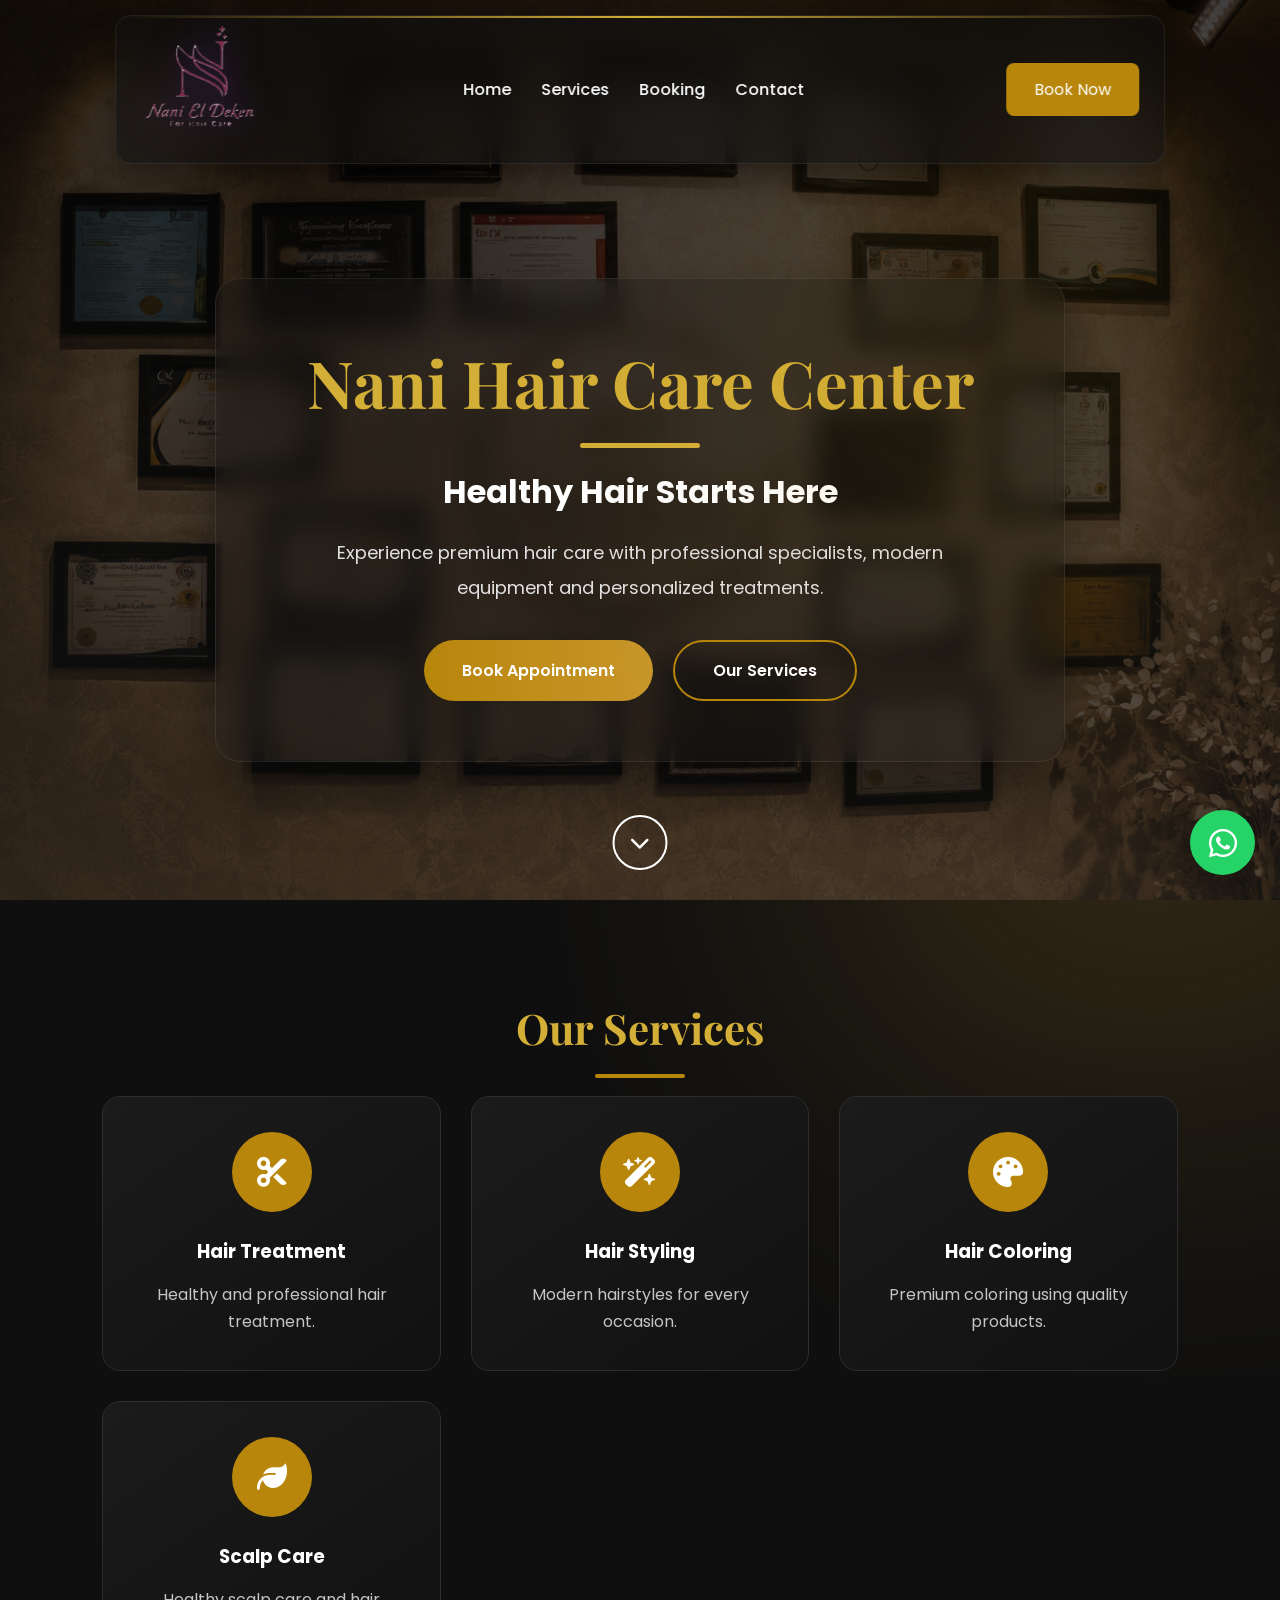
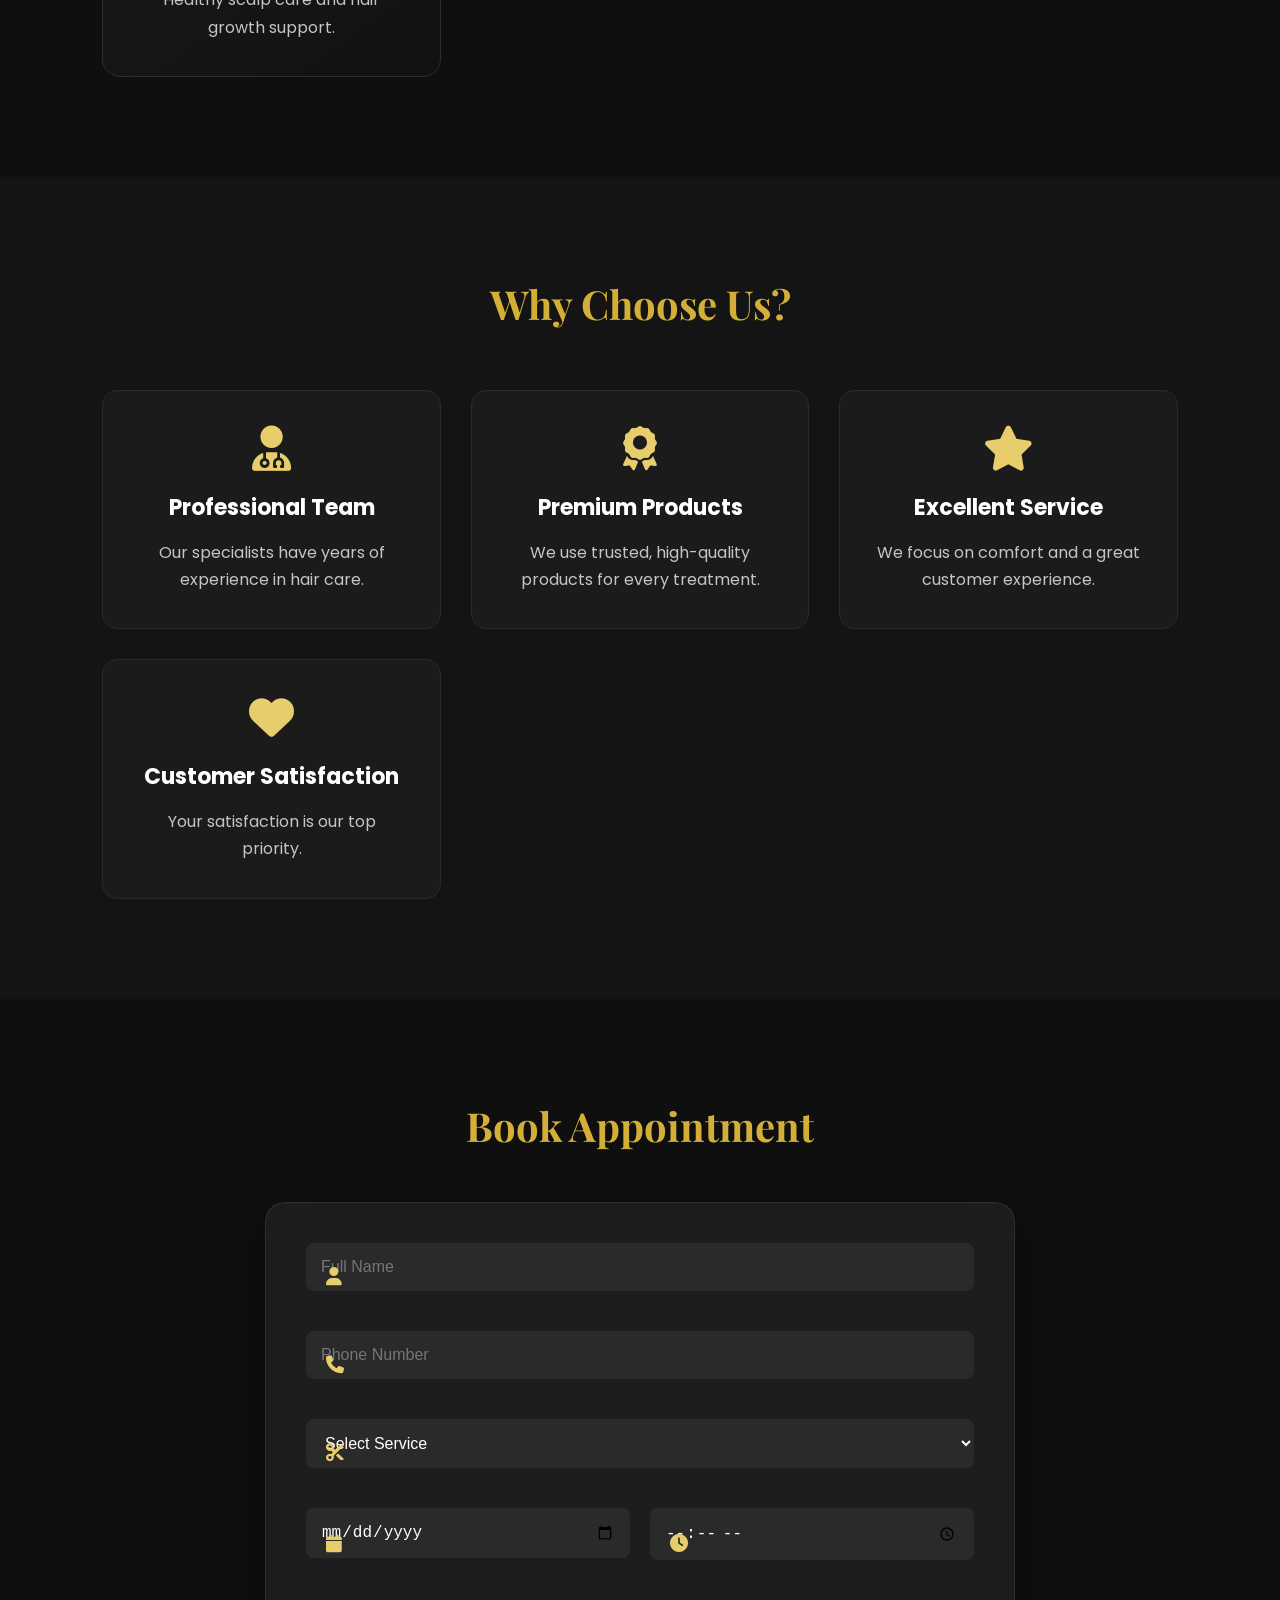
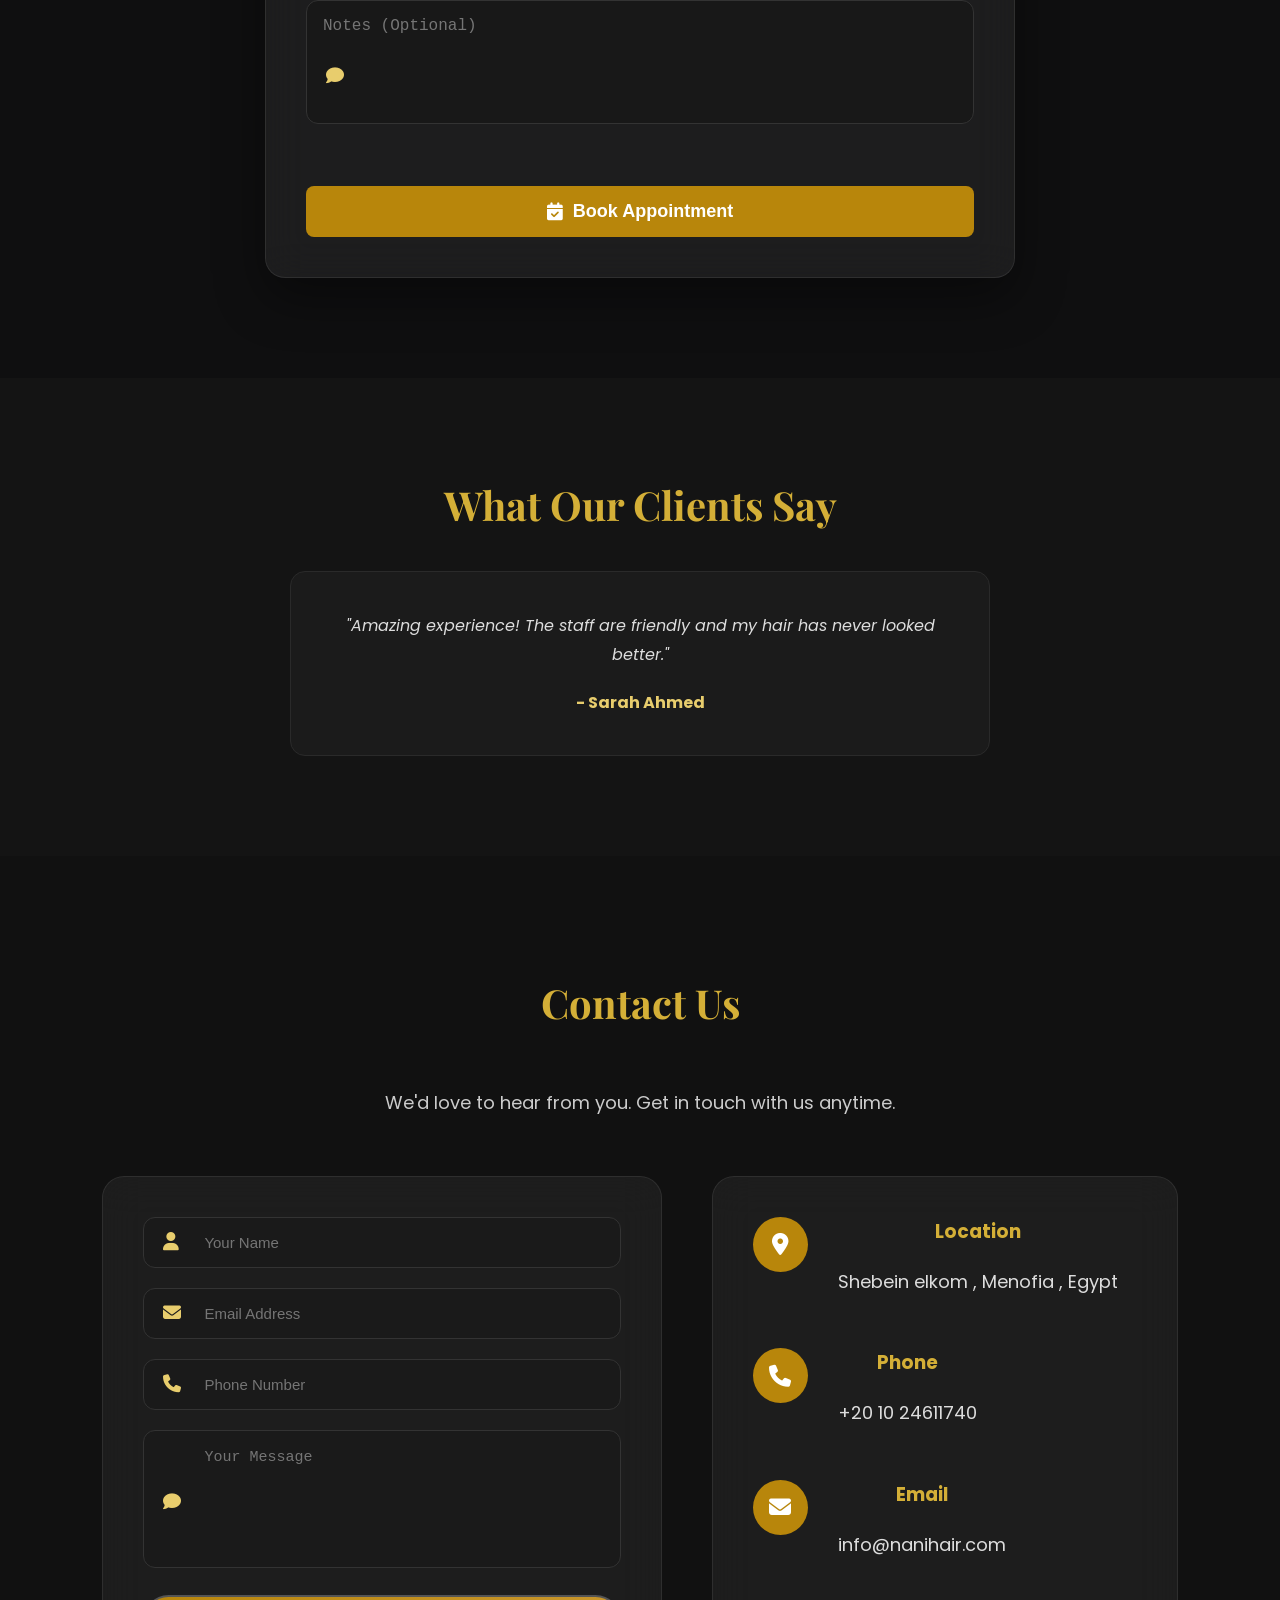
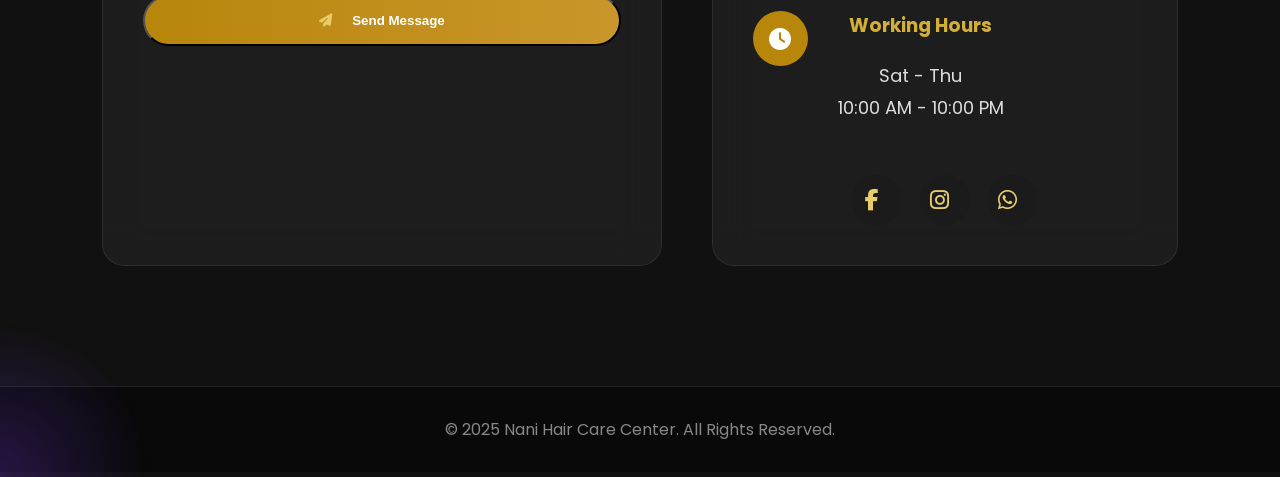
<file: index.html>
<!DOCTYPE html>
<html lang="en">

<head>

    <meta charset="UTF-8">

    <meta name="viewport" content="width=device-width, initial-scale=1.0">

    <meta name="description" content="Nani Hair Care Center in Shebein Elkom, Menofia - professional hair treatment, styling, coloring and scalp care with experienced specialists.">

    <meta property="og:title" content="Nani Hair Care Center">
    <meta property="og:description" content="Professional hair treatment, styling, coloring and scalp care with experienced specialists.">
    <meta property="og:type" content="website">
    <meta property="og:image" content="assets/images/logo.png">

    <link rel="icon" type="image/png" href="assets/images/logo.png">

    <title>Nani Hair Care Center</title>

    <!-- Google Font -->
    <link rel="preconnect" href="https://fonts.googleapis.com">
    <link rel="preconnect" href="https://fonts.gstatic.com" crossorigin>

    <link href="https://fonts.googleapis.com/css2?family=Poppins:wght@300;400;500;600;700;800&family=Playfair+Display:wght@500;600;700;800&display=swap" rel="stylesheet">

    <!-- Font Awesome -->
    <link rel="stylesheet"
        href="https://cdnjs.cloudflare.com/ajax/libs/font-awesome/6.7.2/css/all.min.css">

    <link rel="stylesheet" href="style.css">
<link href="https://unpkg.com/aos@2.3.4/dist/aos.css" rel="stylesheet">
</head>

<body>

    <!-- ================= Navbar ================= -->

    <header>

        <nav>
            <div class="top-line"></div>

            <div class="logo">

                <img src="assets/images/logo.png" alt="Logo">

            </div>

            <ul class="nav-links">

    <li><a href="#home">Home</a></li>

    <li><a href="#services">Services</a></li>

    <li><a href="#booking">Booking</a></li>

    <li><a href="#contact">Contact</a></li>

</ul>
            <a href="#booking" class="book-btn">
                Book Now
            </a>
<div class="menu-toggle">
    <i class="fa-solid fa-bars"></i>
</div>
        </nav>
        <div class="nav-overlay"></div>

    </header>

    <!-- ================= Hero ================= -->

    <section class="hero" id="home">

        <div class="overlay"></div>

        <div class="hero-content" data-aos="fade-up">

            <h1>Nani Hair Care Center</h1>

            <h3>Healthy Hair Starts Here</h3>

            <p>

                Experience premium hair care with professional specialists,
                modern equipment and personalized treatments.

            </p>

            <div class="hero-buttons">

    <a href="#booking" class="btn">
        Book Appointment
    </a>

    <a href="#services" class="btn btn-outline">
        Our Services
    </a>

</div>
        </div>

        <a href="#services" class="scroll-down">
    <i class="fa-solid fa-chevron-down"></i>
</a>

    </section>

    <!-- ================= Services ================= -->

    <section class="services" id="services">

        <h2>Our Services</h2>

        <div class="cards">

            <div class="card" data-aos="fade-up">

                <i class="fa-solid fa-scissors"></i>

                <h3>Hair Treatment</h3>

                <p>Healthy and professional hair treatment.</p>

            </div>

            <div class="card" data-aos="fade-up" data-aos-delay="100">

                <i class="fa-solid fa-wand-magic-sparkles"></i>

                <h3>Hair Styling</h3>

                <p>Modern hairstyles for every occasion.</p>

            </div>

            <div class="card" data-aos="fade-up" data-aos-delay="200">

                <i class="fa-solid fa-palette"></i>

                <h3>Hair Coloring</h3>

                <p>Premium coloring using quality products.</p>

            </div>

            <div class="card" data-aos="fade-up" data-aos-delay="300">

                <i class="fa-solid fa-leaf"></i>

                <h3>Scalp Care</h3>

                <p>Healthy scalp care and hair growth support.</p>

            </div>

        </div>

    </section>

    <!-- ================= Why Choose Us ================= -->

    <section class="why">

    <h2>Why Choose Us?</h2>

    <div class="why-container">

        <div class="why-box" data-aos="zoom-in">
            <i class="fa-solid fa-user-doctor"></i>
            <h3>Professional Team</h3>
            <p>Our specialists have years of experience in hair care.</p>
        </div>

        <div class="why-box" data-aos="zoom-in" data-aos-delay="100">
            <i class="fa-solid fa-award"></i>
            <h3>Premium Products</h3>
            <p>We use trusted, high-quality products for every treatment.</p>
        </div>

        <div class="why-box" data-aos="zoom-in" data-aos-delay="200">
            <i class="fa-solid fa-star"></i>
            <h3>Excellent Service</h3>
            <p>We focus on comfort and a great customer experience.</p>
        </div>

        <div class="why-box" data-aos="zoom-in" data-aos-delay="300">
            <i class="fa-solid fa-heart"></i>
            <h3>Customer Satisfaction</h3>
            <p>Your satisfaction is our top priority.</p>
        </div>

    </div>

</section>


    <!-- ================= Booking ================= -->

    <section class="booking" id="booking">

        <h2>Book Appointment</h2>

        <form id="bookingForm">

    <div class="input-group">
        <i class="fa-solid fa-user"></i>
        <label for="bookingName" class="sr-only">Full Name</label>
        <input id="bookingName" type="text" placeholder="Full Name" required>
    </div>

    <div class="input-group">
        <i class="fa-solid fa-phone"></i>
        <label for="bookingPhone" class="sr-only">Phone Number</label>
        <input id="bookingPhone" type="tel" placeholder="Phone Number" required>
    </div>

    <div class="input-group">
        <i class="fa-solid fa-scissors"></i>
        <label for="bookingService" class="sr-only">Select Service</label>
        <select id="bookingService" required>
            <option selected disabled>Select Service</option>
            <option>Hair Treatment</option>
            <option>Hair Transplant Consultation</option>
            <option>Scalp Analysis</option>
            <option>Hair Care Session</option>
        </select>
    </div>

    <div class="row">

        <div class="input-group">
            <i class="fa-solid fa-calendar"></i>
            <label for="bookingDate" class="sr-only">Date</label>
            <input id="bookingDate" type="date" required>
        </div>

        <div class="input-group">
            <i class="fa-solid fa-clock"></i>
            <label for="bookingTime" class="sr-only">Time</label>
            <input id="bookingTime" type="time" required>
        </div>

    </div>

    <div class="input-group">
        <i class="fa-solid fa-comment"></i>
        <label for="bookingNotes" class="sr-only">Notes (Optional)</label>
        <textarea id="bookingNotes" rows="5" placeholder="Notes (Optional)"></textarea>
    </div>

    <button class="btn" type="submit">
        <i class="fa-solid fa-calendar-check"></i>
        Book Appointment
    </button>

</form>

    </section>

    <!-- ================= Testimonials ================= -->

    <section class="testimonials">

        <h2>What Our Clients Say</h2>

        <div class="testimonial">

            <p>

                "Amazing experience! The staff are friendly and my hair has never looked better."

            </p>

            <h4>- Sarah Ahmed</h4>

        </div>

    </section>

    <!-- ================= Contact ================= -->

   <section class="contact" id="contact">

    <h2 class="section-title">Contact Us</h2>
    <p class="section-subtitle">
        We'd love to hear from you. Get in touch with us anytime.
    </p>

    <div class="contact-container">

        <!-- Contact Form -->
        <form class="contact-form" id="contactForm">

            <div class="input-group">
                <i class="fa-solid fa-user"></i>
                <label for="contactName" class="sr-only">Your Name</label>
                <input id="contactName" type="text" placeholder="Your Name" required>
            </div>

            <div class="input-group">
                <i class="fa-solid fa-envelope"></i>
                <label for="contactEmail" class="sr-only">Email Address</label>
                <input id="contactEmail" type="email" placeholder="Email Address" required>
            </div>

            <div class="input-group">
                <i class="fa-solid fa-phone"></i>
                <label for="contactPhone" class="sr-only">Phone Number</label>
                <input id="contactPhone" type="tel" placeholder="Phone Number">
            </div>

            <div class="input-group">
                <i class="fa-solid fa-comment"></i>
                <label for="contactMessage" class="sr-only">Your Message</label>
                <textarea id="contactMessage" rows="6" placeholder="Your Message"></textarea>
            </div>

            <button class="btn" type="submit">
                <i class="fa-solid fa-paper-plane"></i>
                Send Message
            </button>

        </form>

        <!-- Contact Info -->
        <div class="contact-details">

            <div class="info-box">
                <i class="fa-solid fa-location-dot"></i>
                <div>
                    <h3>Location</h3>
                    <p>Shebein elkom , Menofia , Egypt</p>
                </div>
            </div>

            <div class="info-box">
                <i class="fa-solid fa-phone"></i>
                <div>
                    <h3>Phone</h3>
                    <p>
    <a href="tel:+201024611740">
        +20 10 24611740
    </a>
</p>
                </div>
            </div>

            <div class="info-box">
                <i class="fa-solid fa-envelope"></i>
                <div>
                    <h3>Email</h3>
                    <p>info@nanihair.com</p>
                </div>
            </div>

            <div class="info-box">
                <i class="fa-solid fa-clock"></i>
                <div>
                    <h3>Working Hours</h3>
                    <p>Sat - Thu<br>10:00 AM - 10:00 PM</p>
                </div>
            </div>

            <div class="social-icons">

                <a href="https://www.facebook.com/NaniEldeken78/" target="_blank">
    <i class="fa-brands fa-facebook-f"></i>
</a>

                <a href="https://www.instagram.com/nani_eldeken_hair_care" target="_blank">
    <i class="fa-brands fa-instagram"></i>
</a>

                <a href="https://wa.me/201024611740">
                    <i class="fa-brands fa-whatsapp"></i>
                </a>

            </div>

        </div>

    </div>

</section>

    <!-- ================= Footer ================= -->

    <footer>

    <p>© 2025 Nani Hair Care Center. All Rights Reserved.</p>

</footer>

<!-- WhatsApp Button -->
<a href="https://wa.me/201024611740"
   class="whatsapp"
   target="_blank">

    <i class="fa-brands fa-whatsapp"></i>

</a>
<button id="topBtn">
    <i class="fa-solid fa-arrow-up"></i>
</button>

<script src="https://unpkg.com/aos@2.3.4/dist/aos.js"></script>

<div id="toast">

    <i class="fa-solid fa-circle-check"></i>

    <span>Appointment booked successfully!</span>

</div>

<script src="script.js"></script>

<div class="cursor-glow"></div>

</body>

</html>
</file>
<file: style.css>
/* ========================= */
/* General */
/* ========================= */

* {
    margin: 0;
    padding: 0;
    box-sizing: border-box;
}

html {
    scroll-behavior: smooth;
}

body {
    font-family: 'Poppins', sans-serif;
    background: #0F0F10;
    color: #fff;
}

a {
    text-decoration: none;
}

.hero-content h1,
.services h2,
.why h2,
.booking h2,
.testimonials h2,
.section-title {
    font-family: 'Playfair Display', serif;
}

ul {
    list-style: none;
}

/* ========================= */
/* Navbar */
/* ========================= */

nav {

    position: fixed;

    top: 15px;

    left: 50%;

    transform: translateX(-50%);

    width: 82%;

    max-width: 1200px;

    display: flex;

    justify-content: space-between;

    align-items: center;

    padding: 10px 25px;

    background: rgba(15, 15, 15, .6);

    backdrop-filter: blur(18px);

    border: 1px solid rgba(255, 255, 255, .08);

    border-radius: 16px;

    box-shadow: 0 10px 30px rgba(0, 0, 0, .4);

    z-index: 999;

}

.logo img {

    height: 120px;

    transition: .4s;

    filter: drop-shadow(0 0 18px rgba(124, 58, 237, .6));

}

nav ul {
    display: flex;
    gap: 35px;
}

nav ul li a {

    color: white;

    position: relative;

    transition: .3s;

    font-weight: 500;

}

nav ul li a::after {

    content: "";

    position: absolute;

    left: 0;

    bottom: -8px;

    width: 0;

    height: 3px;

    background: #B8860B;

    border-radius: 10px;

    transition: .3s;

}

nav ul li a:hover::after {

    width: 100%;

}

nav ul li a:hover {
    color: #E8CD6D;
}

.book-btn {
    background: #B8860B;
    color: white;
    padding: 14px 28px;
    border-radius: 8px;
    transition: .3s;
}

.book-btn:hover {
    background: #8B6508;
}

/* ========================= */
/* Hero */
/* ========================= */

.hero {

    position: relative;

    height: 100vh;

    overflow: hidden;

    display: flex;

    justify-content: center;

    align-items: center;

    padding-top: 140px;

}

.hero::before {

    content: "";

    position: absolute;

    inset: 0;

    background: url("assets/images/hero.jpg") center/cover no-repeat;

    animation: zoomHero 15s ease-in-out infinite alternate;

    z-index: -2;

}

.overlay {

    position: absolute;

    inset: 0;

    background: linear-gradient(rgba(0, 0, 0, .75),
            rgba(20, 20, 20, .65));

    z-index: -1;

}

.hero-content {

    position: relative;

    width: 80%;
    max-width: 850px;

    text-align: center;

    padding: 60px;

    background: rgba(20, 20, 20, .35);

    backdrop-filter: blur(14px);

    border: 1px solid rgba(255, 255, 255, .08);

    border-radius: 25px;

    box-shadow: 0 25px 60px rgba(0, 0, 0, .45);

}

.hero-content h1 {

    font-size: 65px;

    color: #D4AF37;

    margin-bottom: 20px;

}

.hero-content h1::after {

    content: "";

    display: block;

    width: 120px;

    height: 5px;

    background: #D4AF37;

    margin: 18px auto;

    border-radius: 20px;

}

.hero-content h3 {

    font-size: 32px;

    margin-bottom: 15px;

}

.hero-content p {

    max-width: 700px;

    margin: 20px auto;

    line-height: 1.9;

    color: #E2E2E2;

    font-size: 18px;

}

.btn {

    display: inline-flex;

    align-items: center;

    justify-content: center;

    gap: 10px;

    padding: 16px 38px;

    border-radius: 50px;

    background: linear-gradient(90deg, #B8860B, #C9962B);

    color: white;

    font-weight: 600;

    transition: .4s;

}

.btn:hover {

    background: #8B6508;

    transform: translateY(-5px);

    box-shadow: 0 15px 30px rgba(124, 58, 237, .4);

    transform: translateY(-6px);

    box-shadow: 0 20px 35px rgba(124, 58, 237, .45);


}

/* ========================= */
/* Services */
/* ========================= */

.services {

    padding: 100px 8%;

}

.services h2 {

    text-align: center;

    font-size: 42px;

    color: #D4AF37;

    margin-bottom: 15px;

}

.services h2::after {

    content: "";

    display: block;

    width: 90px;

    height: 4px;

    background: #B8860B;

    margin: 18px auto;

    border-radius: 10px;

}

.cards {

    display: grid;

    grid-template-columns: repeat(auto-fit, minmax(250px, 1fr));

    gap: 30px;

}

.card {

    background: linear-gradient(145deg, #1B1B1B, #111);

    padding: 35px;

    border-radius: 18px;

    text-align: center;

    border: 1px solid #2D2D2D;

    transition: .4s;

    position: relative;

    overflow: hidden;

}

.card::before {

    content: "";

    position: absolute;

    top: 0;

    left: 0;

    width: 0;

    height: 4px;

    background: #B8860B;

    transition: .4s;

}

.card:hover::before {

    width: 100%;

}

.card:hover {

    transform: translateY(-12px);

    border-color: #B8860B;

    box-shadow: 0 20px 40px rgba(124, 58, 237, .25);

}

.card i {

    width: 80px;

    height: 80px;

    display: flex;

    justify-content: center;

    align-items: center;

    margin: auto;

    margin-bottom: 25px;

    border-radius: 50%;

    background: #B8860B;

    color: white;

    font-size: 30px;

    transition: .4s;

}

.card:hover i {

    background: #D4AF37;

    transform: rotate(15deg) scale(1.1);

}

.card h3 {

    margin-bottom: 15px;

}

.card p {

    color: #C5C5C5;

    line-height: 1.7;

}

/* ========================= */
/* Why Choose Us */
/* ========================= */

.why {
    padding: 100px 8%;
    background: #141414;
}

.why h2 {
    text-align: center;
    font-size: 40px;
    color: #D4AF37;
    margin-bottom: 60px;
}

.why-container {
    display: grid;
    grid-template-columns: repeat(auto-fit, minmax(220px, 1fr));
    gap: 30px;
}

.why-box {
    background: #1B1B1B;
    padding: 35px;
    text-align: center;
    border-radius: 15px;
    transition: .3s;
    border: 1px solid #2A2A2A;
}

.why-box:hover {
    transform: translateY(-10px);
    border-color: #B8860B;
}

.why-box i {
    font-size: 45px;
    color: #E8CD6D;
    margin-bottom: 20px;
}

.why-box h3 {
    font-size: 22px;
}

/* ========================= */
/* Booking */
/* ========================= */

.booking {
    padding: 100px 8%;
}

.booking h2 {
    text-align: center;
    color: #D4AF37;
    font-size: 40px;
    margin-bottom: 50px;
}

#bookingForm {

    max-width: 700px;

    margin: 50px auto 0;

    padding: 40px;

    background: rgba(255, 255, 255, .06);

    backdrop-filter: blur(20px);

    border: 1px solid rgba(255, 255, 255, .08);

    border-radius: 20px;

    box-shadow: 0 20px 50px rgba(0, 0, 0, .4);

}

#bookingForm input,
#bookingForm select,
#bookingForm textarea {

    width: 100%;

    padding: 16px;

    margin-bottom: 20px;

    background: #181818;

    color: white;

    border: 1px solid #333;

    border-radius: 12px;

    transition: .3s;

    font-size: 16px;

}

#bookingForm input:focus,
#bookingForm select:focus,
#bookingForm textarea:focus {

    outline: none;

    border-color: #B8860B;

    box-shadow: 0 0 18px rgba(124, 58, 237, .35);

}

#bookingForm input,
#bookingForm select {
    padding: 15px;
    background: #2A2A2A;
    color: white;
    border: none;
    border-radius: 8px;
    font-size: 16px;
}

#bookingForm button {
    padding: 15px;
    background: #B8860B;
    color: white;
    border: none;
    border-radius: 8px;
    font-size: 18px;
    cursor: pointer;
    transition: .3s;
}

#bookingForm button:hover {
    background: #8B6508;
}

/* ========================= */
/* Testimonials */
/* ========================= */

.testimonials {
    padding: 100px 8%;
    background: #141414;
    text-align: center;
}

.testimonials h2 {
    color: #D4AF37;
    margin-bottom: 40px;
    font-size: 40px;
}

.testimonial {
    max-width: 700px;
    margin: auto;
    background: #1B1B1B;
    padding: 40px;
    border-radius: 15px;
    border: 1px solid #2A2A2A;
}

.testimonial p {
    line-height: 1.8;
    color: #ddd;
    font-style: italic;
}

.testimonial h4 {
    margin-top: 20px;
    color: #E8CD6D;
}

/* ========================= */
/* Contact */
/* ========================= */

.contact {
    padding: 100px 8%;
    text-align: center;
}

.contact h2 {
    color: #D4AF37;
    margin-bottom: 30px;
    font-size: 40px;
}

.contact p {
    margin: 20px 0;
    font-size: 18px;
}

.contact i {
    color: #E8CD6D;
    margin-right: 10px;
}

/* ========================= */
/* Footer */
/* ========================= */

footer {
    background: #090909;
    text-align: center;
    padding: 30px;
    border-top: 1px solid #222;
}

footer p {
    color: #888;
}

/* ========================= */
/* Responsive */
/* ========================= */

@media(max-width:900px) {

    nav {

        position: fixed;

        top: 20px;

        left: 50%;

        transform: translateX(-50%);

        width: 90%;

        max-width: 1400px;

        display: flex;

        justify-content: space-between;

        align-items: center;

        padding: 18px 35px;

        background: rgba(15, 15, 15, .55);

        backdrop-filter: blur(18px);

        border: 1px solid rgba(255, 255, 255, .08);

        border-radius: 18px;

        box-shadow: 0 10px 40px rgba(0, 0, 0, .45);

        z-index: 999;

    }

    nav ul {
        flex-wrap: wrap;
        justify-content: center;
        gap: 20px;
    }

    .hero-content h1 {
        font-size: 34px;
        font-weight: 500;
        color: #E5E5E5;
    }

    .hero-content h3 {
        font-size: 24px;
    }

    .hero {
        height: auto;
        min-height: 100vh;
        overflow: visible;
    }

}

/* ========================= */
/* Why Choose Us */
/* ========================= */

.why {
    padding: 100px 8%;
    background: #141414;
}

.why h2 {
    text-align: center;
    color: #D4AF37;
    font-size: 40px;
    margin-bottom: 60px;
}

.why-container {
    display: grid;
    grid-template-columns: repeat(auto-fit, minmax(250px, 1fr));
    gap: 30px;
}

.why-box {
    background: #1B1B1B;
    border: 1px solid #2A2A2A;
    border-radius: 15px;
    padding: 35px;
    text-align: center;
    transition: .3s;
}

.why-box:hover {
    transform: translateY(-10px);
    border-color: #B8860B;
}

.why-box i {
    font-size: 45px;
    color: #E8CD6D;
    margin-bottom: 20px;
}

.why-box h3 {
    margin-bottom: 15px;
}

.why-box p {
    color: #C5C5C5;
    line-height: 1.7;
}

/* ========================= */
/* Contact */
/* ========================= */

.contact {

    padding: 100px 8%;

    background: #111;

}

.contact h2 {

    text-align: center;

    color: #D4AF37;

    font-size: 40px;

    margin-bottom: 60px;

}

.contact-container {

    display: grid;

    grid-template-columns: repeat(auto-fit, minmax(250px, 1fr));

    gap: 30px;

}

.contact-card {

    background: #1B1B1B;

    padding: 35px;

    border-radius: 15px;

    text-align: center;

    border: 1px solid #2A2A2A;

    transition: .3s;

}

.contact-card:hover {

    transform: translateY(-10px);

    border-color: #B8860B;

}

.contact-card i {

    font-size: 45px;

    color: #E8CD6D;

    margin-bottom: 20px;

}

.contact-card h3 {

    margin-bottom: 15px;

}

.contact-card p {

    color: #C5C5C5;

}

/* ========================= */
/* WhatsApp Button */
/* ========================= */

.whatsapp {

    position: fixed;

    bottom: 25px;

    right: 25px;

    width: 65px;

    height: 65px;

    background: #25D366;

    color: white;

    border-radius: 50%;

    display: flex;

    justify-content: center;

    align-items: center;

    font-size: 32px;

    box-shadow: 0 8px 25px rgba(0, 0, 0, .3);

    transition: .3s;

    z-index: 999;

}

.whatsapp:hover {

    transform: scale(1.1);

}

/* ========================= */
/* Back To Top */
/* ========================= */

#topBtn {

    position: fixed;

    bottom: 100px;

    right: 25px;

    width: 55px;

    height: 55px;

    border: none;

    border-radius: 50%;

    background: #B8860B;

    color: white;

    font-size: 22px;

    cursor: pointer;

    display: none;

    transition: .3s;

    z-index: 999;

}

#topBtn:hover {

    background: #8B6508;

    transform: translateY(-5px);

}

/* ========================= */
/* Mobile Menu */
/* ========================= */

.menu-toggle {
    display: none;
    font-size: 28px;
    color: white;
    cursor: pointer;
}

@media(max-width:900px) {

    nav {

        padding: 20px 8%;
        flex-wrap: wrap;

    }

    nav ul {

        display: none;

        width: 100%;

        flex-direction: column;

        text-align: center;

        margin-top: 20px;

        gap: 20px;

    }

    nav ul.active {

        display: flex;

    }

    .book-btn {

        display: none;

    }

    .menu-toggle {

        display: block;

    }

}

/* ========================= */
/* Hero Buttons */
/* ========================= */

.hero-buttons {

    margin-top: 35px;

    display: flex;

    justify-content: center;

    gap: 20px;

    flex-wrap: wrap;

}

.btn-outline {

    background: transparent;

    border: 2px solid #B8860B;

}

.btn-outline:hover {

    background: #B8860B;

}

/* ========================= */
/* Scroll Down */
/* ========================= */

.scroll-down {

    position: absolute;

    bottom: 30px;

    left: 50%;

    transform: translateX(-50%);

    width: 55px;

    height: 55px;

    border: 2px solid white;

    border-radius: 50%;

    display: flex;

    justify-content: center;

    align-items: center;

    color: white;

    font-size: 20px;

    animation: bounce 2s infinite;

    transition: .3s;

}

.scroll-down:hover {

    background: #B8860B;

    border-color: #B8860B;

}

@keyframes bounce {

    0%,
    20%,
    50%,
    80%,
    100% {

        transform: translate(-50%, 0);

    }

    40% {

        transform: translate(-50%, -12px);

    }

    60% {

        transform: translate(-50%, -6px);

    }

}

/* ========================= */
/* Hero Animation */
/* ========================= */

@keyframes zoomHero {

    from {

        transform: scale(1);

    }

    to {

        transform: scale(1.08);

    }

}

.logo img {

    transition: .4s;

}

.logo img:hover {

    transform: scale(1.08) rotate(-2deg);

}

body::before {

    content: "";

    position: fixed;

    width: 650px;

    height: 650px;

    background: #B8860B;

    filter: blur(180px);

    opacity: .35;

    top: -180px;

    left: -180px;

    z-index: -10;

}

body::after {

    content: "";

    position: fixed;

    width: 550px;

    height: 550px;

    background: #C9962B;

    filter: blur(180px);

    opacity: .28;

    bottom: -150px;

    right: -150px;

    z-index: -10;

}

/* ========================= */
/* Purple Glow */
/* ========================= */

.hero::after {

    content: "";

    position: absolute;

    width: 350px;

    height: 350px;

    border-radius: 50%;

    background: #B8860B;

    filter: blur(150px);

    opacity: .25;

    right: 10%;

    top: 20%;

    animation: floatGlow 8s ease-in-out infinite;

}

@keyframes floatGlow {

    0% {

        transform: translateY(0);

    }

    50% {

        transform: translateY(-35px);

    }

    100% {

        transform: translateY(0);

    }

}

.cursor-glow {

    position: fixed;

    width: 300px;

    height: 300px;

    border-radius: 50%;

    background: radial-gradient(circle,
            rgba(124, 58, 237, .25),
            transparent 70%);

    pointer-events: none;

    transform: translate(-50%, -50%);

    z-index: -1;

    transition: transform .05s linear;

}

section {

    animation: fadeUp .8s ease;

}

@keyframes fadeUp {

    from {

        opacity: 0;

        transform: translateY(50px);

    }

    to {

        opacity: 1;

        transform: translateY(0);

    }

}

.top-line {

    position: fixed;

    top: 0;

    left: 0;

    width: 100%;

    height: 2px;

    background: linear-gradient(90deg,
            transparent,
            #D4AF37,
            transparent);

    z-index: 998;

}

/* ========================= */
/* Booking Form */
/* ========================= */

#bookingForm {

    max-width: 750px;

    margin: auto;

}

#bookingForm h2 {

    text-align: center;

    color: #D4AF37;

    margin-bottom: 35px;

}

.input-group {

    position: relative;

    margin-bottom: 20px;

}

.input-group i {

    position: absolute;

    left: 20px;

    top: 50%;

    transform: translateY(-50%);

    color: #E8CD6D;

    font-size: 18px;

    pointer-events: none;

}

.input-group input,
.input-group select,
.input-group textarea {

    width: 100%;

    padding: 16px 20px 16px 60px;

    background: #1A1A1A;

    border: 1px solid #333;

    border-radius: 12px;

    color: white;

    font-size: 15px;

    transition: .3s;

    box-sizing: border-box;

}

.input-group textarea {

    padding-top: 18px;

    resize: none;

}

.input-group textarea+i {

    top: 25px;

}

.input-group input:focus,
.input-group select:focus,
.input-group textarea:focus {

    outline: none;

    border-color: #B8860B;

    box-shadow: 0 0 15px rgba(124, 58, 237, .35);

}

.row {

    display: grid;

    grid-template-columns: 1fr 1fr;

    gap: 20px;

}

#bookingForm button {

    width: 100%;

    margin-top: 15px;

}

@media(max-width:768px) {

    .row {

        grid-template-columns: 1fr;

    }

}

/* ========================= */
/* Toast Notification */
/* ========================= */

#toast {

    position: fixed;

    top: 30px;

    right: -450px;

    display: flex;

    align-items: center;

    gap: 15px;

    padding: 18px 25px;

    background: #181818;

    color: white;

    border-left: 5px solid #B8860B;

    border-radius: 14px;

    box-shadow: 0 15px 35px rgba(0, 0, 0, .4);

    transition: .5s;

    z-index: 9999;

}

#toast.show {

    right: 30px;

}

#toast i {

    color: #B8860B;

    font-size: 24px;

}

/* ========================= */
/* Custom Scrollbar */
/* ========================= */

::-webkit-scrollbar {

    width: 10px;

}

::-webkit-scrollbar-track {

    background: #0F0F0F;

}

::-webkit-scrollbar-thumb {

    background: linear-gradient(#B8860B,
            #C9962B);

    border-radius: 20px;

}

::-webkit-scrollbar-thumb:hover {

    background: linear-gradient(#C9962B,
            #E8CD6D);

}

::selection {

    background: #B8860B;

    color: white;

}

.social-icons {

    display: flex;

    justify-content: center;

    gap: 18px;

    margin-top: 25px;

}

.social-icons a {

    width: 50px;

    height: 50px;

    border-radius: 50%;

    display: flex;

    justify-content: center;

    align-items: center;

    background: #1B1B1B;

    color: white;

    font-size: 22px;

    transition: .3s;

}

.social-icons a:hover {

    background: #B8860B;

    color: white;

    transform: translateY(-8px) scale(1.1);

    box-shadow: 0 0 25px rgba(124, 58, 237, .6);

}

/* ========================= */
/* Contact */
/* ========================= */

.contact {

    padding: 120px 8%;

}

.contact-container {

    display: grid;

    grid-template-columns: 1.2fr 1fr;

    gap: 50px;

    margin-top: 60px;

}

.contact-form,
.contact-details {

    background: rgba(255, 255, 255, .05);

    border: 1px solid rgba(255, 255, 255, .08);

    backdrop-filter: blur(20px);

    border-radius: 22px;

    padding: 40px;

}

.info-box {

    display: flex;

    align-items: flex-start;

    gap: 20px;

    margin-bottom: 30px;

    transition: .3s;

}

.info-box i {

    width: 55px;

    height: 55px;

    border-radius: 50%;

    background: #B8860B;

    display: flex;

    justify-content: center;

    align-items: center;

    color: white;

    font-size: 22px;

}

.info-box h3 {

    color: #D4AF37;

    margin-bottom: 8px;

}

.info-box p {

    color: #DDD;

    line-height: 1.8;

}

.info-box:hover {

    transform: translateX(8px);

}

.section-title {

    text-align: center;

    font-size: 42px;

    color: #D4AF37;

}

.section-subtitle {

    text-align: center;

    color: #CCC;

    margin-top: 10px;

}

.contact-form button {

    width: 100%;

}

@media(max-width:900px) {

    .contact-container {

        grid-template-columns: 1fr;

    }

}

.contact-details a {

    color: #DDD;

    text-decoration: none;

    transition: .3s;

}

.contact-details a:hover {

    color: #E8CD6D;

}

/* ========================= */
/* Mobile Responsive */
/* ========================= */

@media (max-width:768px) {

    nav {

        width: 92%;
        padding: 12px 18px;

    }

    .logo img {

        height: 55px;

    }

    .hero {

        height: auto;
        min-height: 100vh;
        overflow: visible;
        padding: 140px 20px 80px;

    }

    .scroll-down {

        display: none;

    }

    .hero h1 {

        font-size: 38px;
        line-height: 1.2;

    }

    .hero p {

        font-size: 18px;
        line-height: 1.8;

    }

    .btn {

        padding: 15px 35px;
        font-size: 17px;

    }

}

/* ========================= */
/* Mobile Navbar */
/* ========================= */

@media (max-width:768px) {

    nav {

        width: 92%;

        padding: 10px 18px;

        border-radius: 18px;

    }

    .logo img {

        height: 55px;

    }

    nav ul {

        display: none;

    }

    .menu-toggle {

        display: block;

        font-size: 30px;

        color: white;

        cursor: pointer;

    }

}

/* ========================= */
/* Mobile */
/* ========================= */

.menu-toggle {
    display: none;
}

@media (max-width:768px) {

    nav {
        width: 92%;
        padding: 12px 20px;
    }

    .logo img {
        height: 55px;
    }

    nav ul {
        display: none;
    }

    .book-btn {
        display: none;
    }

    .menu-toggle {
        display: block;
        font-size: 28px;
        color: #fff;
        cursor: pointer;
    }

}

@media (max-width:768px) {

    .hero h1 {

        font-size: 40px;
        line-height: 1.2;

    }

    .hero p {

        font-size: 18px;
        line-height: 1.7;

    }

}

/* ========================= */
/* Mobile Menu */
/* ========================= */

.nav-links {

    display: flex;

    align-items: center;

    gap: 30px;

    list-style: none;

}

@media(max-width:768px) {

    .nav-links {

        position: fixed;

        top: 0;

        right: -100%;

        width: 280px;

        height: 100vh;

        background: #111;

        display: flex;

        flex-direction: column;

        justify-content: center;

        align-items: center;

        gap: 35px;

        transition: .4s;

        z-index: 1000;

        box-shadow: -10px 0 30px rgba(0, 0, 0, .4);

    }

    .nav-links.active {

        right: 0;

    }

    .nav-links li a {

        color: white;

        font-size: 22px;

        text-decoration: none;

    }

}

.nav-overlay {

    position: fixed;

    inset: 0;

    background: rgba(0, 0, 0, .55);

    opacity: 0;

    visibility: hidden;

    transition: .3s;

    z-index: 999;

}

.nav-overlay.active {

    opacity: 1;

    visibility: visible;

}

@media (max-width:768px) {

    .services-container {

        grid-template-columns: 1fr;

        gap: 25px;

    }

}

@media (max-width:768px) {

    .contact-container {

        grid-template-columns: 1fr;

    }

    .contact-form,
    .contact-details {

        padding: 25px;

    }

}

@media (max-width:768px) {

    #bookingForm {

        padding: 25px;

    }

    .row {

        grid-template-columns: 1fr;

    }

}

@media (max-width:768px) {

    .logo img {

        height: 50px;

    }

}

/* Visually-hidden labels for accessibility (still read by screen readers) */
.sr-only {
    position: absolute;
    width: 1px;
    height: 1px;
    padding: 0;
    margin: -1px;
    overflow: hidden;
    clip: rect(0, 0, 0, 0);
    white-space: nowrap;
    border: 0;
}
</file>
